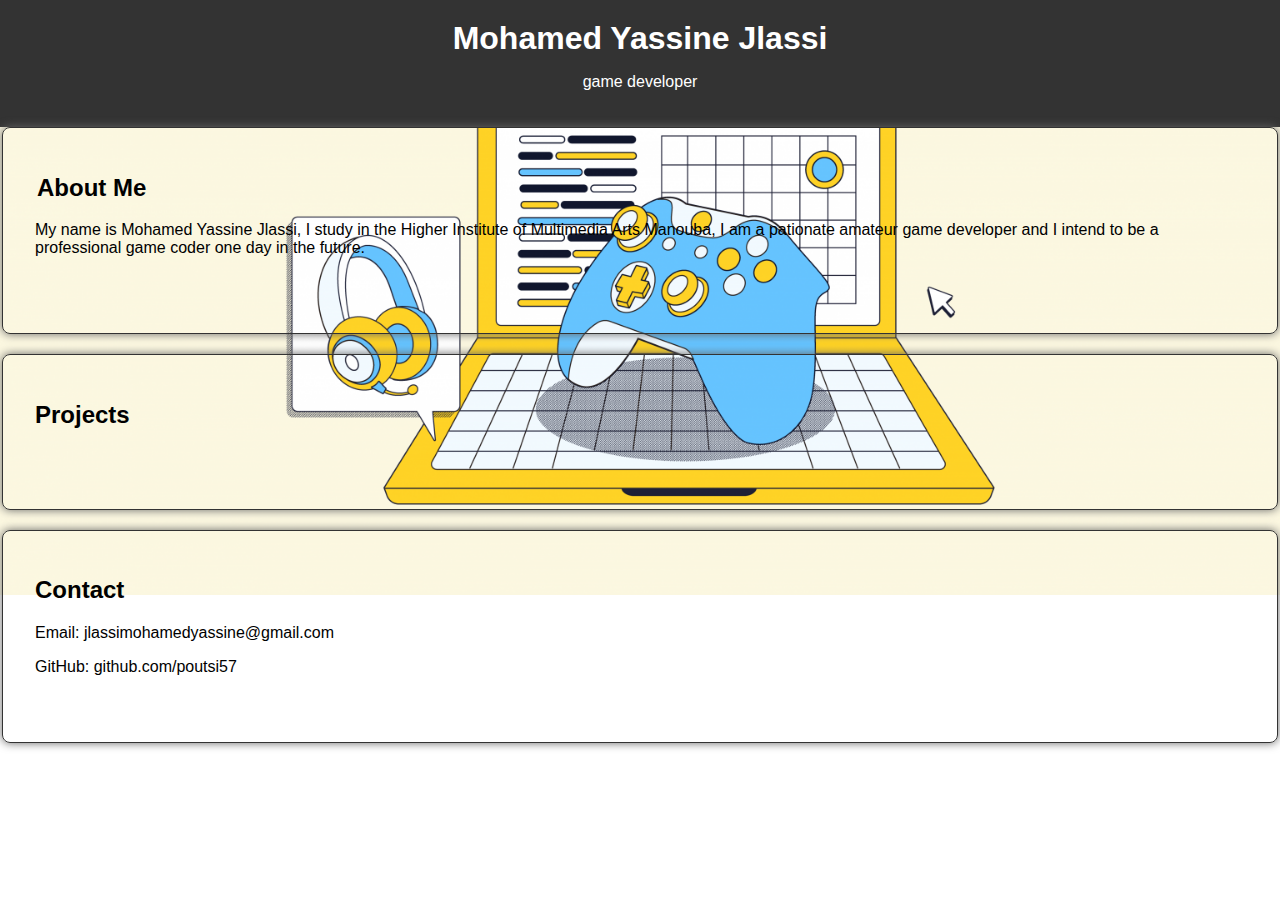
<file: index.html>
<!DOCTYPE html>
<html lang="en">
<head>
    <meta charset="UTF-8">
    <meta name="viewport" content="width=device-width, initial-scale=1.0">
    <link rel="stylesheet" href="portfilio.css">
    <title>my portfolio</title>
</head>
<body>
    <form action="">
    <header>
        <h1>Mohamed Yassine Jlassi</h1>
        <p>game developer</p>
    </header>
    <fieldset>
    <section id="about">
        <legend><h2>About Me</h2></legend>
        <p>My name is Mohamed Yassine Jlassi, I study in the Higher Institute of Multimedia Arts Manouba, I am a pationate amateur game developer and I intend to be a professional game coder one day in the future.</p>
    </section>
</fieldset>
<fieldset>
    <section id="projects">
        <h2>Projects</h2>
    </section>
</fieldset>
<fieldset>
    <section id="contact">
        <h2>Contact</h2>
        <p>Email: jlassimohamedyassine@gmail.com</p>
        <p>GitHub: github.com/poutsi57</p>
    </section>
</fieldset>
</form>
</body>
</html>
</file>
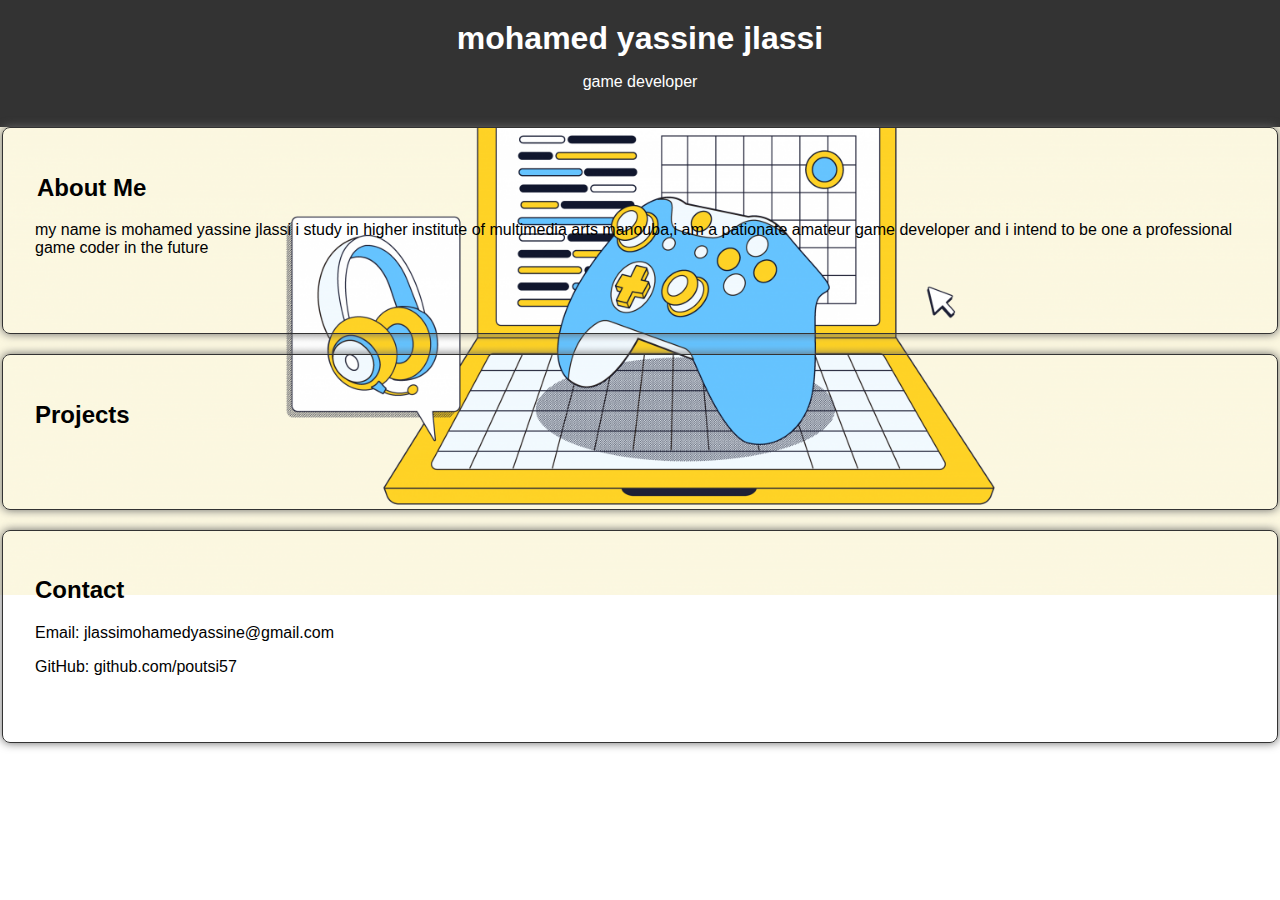
<file: portfilio.html>
<!DOCTYPE html>
<html lang="en">
<head>
    <meta charset="UTF-8">
    <meta name="viewport" content="width=device-width, initial-scale=1.0">
    <link rel="stylesheet" href="portfilio.css">
    <title>Your Portfolio</title>
</head>
<body>
    <form action="">
    
    <header>
        <h1>mohamed yassine jlassi</h1>
        <p>game developer</p>
    </header>
    <fieldset>
    <section id="about">
        <legend><h2>About Me</h2></legend>
        <p>my name is mohamed yassine jlassi i study in higher institute of multimedia arts manouba,i am a pationate amateur game developer and i intend to be one a professional game coder in the future</p>
    </section>
</fieldset>
<fieldset>
    <section id="projects">
        <h2>Projects</h2>
    </section>
</fieldset>
<fieldset>
    <section id="contact">
        <h2>Contact</h2>
        <p>Email: jlassimohamedyassine@gmail.com</p>
        <p>GitHub: github.com/poutsi57</p>
    </section>
</fieldset>
</form>
</body>
</html>
</file>
<file: portfilio.css>
body {
    font-family: 'Arial', sans-serif;
    margin: 0;
    padding: 0;
    background-image: url('aaa.webp');
    background-repeat: no-repeat;
    background-attachment: fixed;
    background-size: 100%;
    
}

header {
    background-color: #333;
    color: #fff;
    text-align: center;
    padding: 20px;
}

h1 {
    margin: 0;
}

section {
    padding: 20px;
}

#about{
    margin-bottom: 30px;
}
#projects{
    margin-bottom: 30px;
}
#contact {
    margin-bottom: 20px;
}
fieldset{
    border: #333 1px solid;
    border-radius: 8px;
    box-shadow:0 0 10px #666;
    margin-bottom: 20px;
}
</file>
